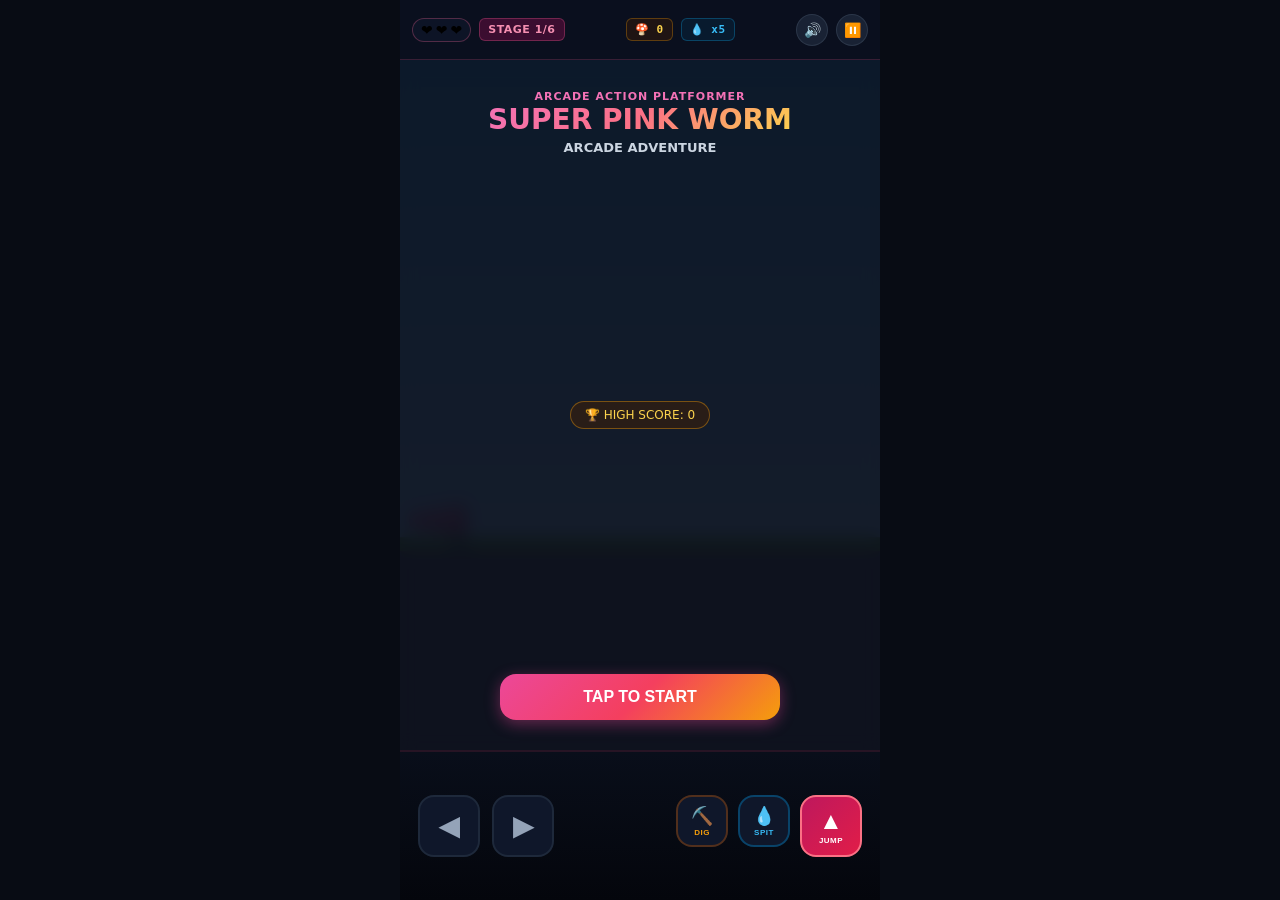
<file: public/super-pink-worm-standalone.html>
<!DOCTYPE html>
<html lang="en">
<head>
  <meta charset="UTF-8">
  <meta name="viewport" content="width=device-width, initial-scale=1.0, maximum-scale=1.0, user-scalable=no, viewport-fit=cover">
  <meta name="apple-mobile-web-app-capable" content="yes">
  <meta name="apple-mobile-web-app-status-bar-style" content="black-translucent">
  <title>Super Pink Worm Arcade</title>
  <style>
    * {
      box-sizing: border-box;
      margin: 0;
      padding: 0;
      user-select: none;
      -webkit-user-select: none;
      -webkit-touch-callout: none;
      -webkit-tap-highlight-color: transparent;
    }
    html, body {
      width: 100%;
      height: 100%;
      overflow: hidden;
      background-color: #080c14;
      font-family: system-ui, -apple-system, BlinkMacSystemFont, "Segoe UI", Roboto, sans-serif;
      touch-action: none;
    }
    #game-container {
      width: 100%;
      height: 100%;
      max-width: 480px;
      margin: 0 auto;
      display: flex;
      flex-direction: column;
      position: relative;
      background-color: #0f172a;
      overflow: hidden;
    }

    /* ZONE 1: TOP HUD */
    #top-hud {
      height: 60px;
      background: rgba(10, 15, 29, 0.9);
      backdrop-filter: blur(8px);
      border-bottom: 1px solid rgba(240, 98, 146, 0.2);
      display: flex;
      align-items: center;
      justify-content: space-between;
      padding: 0 12px;
      z-index: 20;
    }
    .hud-group {
      display: flex;
      align-items: center;
      gap: 8px;
    }
    .hearts-box {
      display: flex;
      gap: 3px;
      background: rgba(15, 23, 42, 0.8);
      padding: 4px 8px;
      border-radius: 9999px;
      border: 1px solid rgba(240, 98, 146, 0.3);
    }
    .heart-icon {
      font-size: 14px;
      line-height: 1;
    }
    .badge {
      font-size: 11px;
      font-weight: 700;
      padding: 4px 8px;
      border-radius: 6px;
      letter-spacing: 0.5px;
    }
    .stage-badge {
      background: rgba(136, 14, 79, 0.4);
      color: #f48fb1;
      border: 1px solid rgba(240, 98, 146, 0.3);
    }
    .score-badge {
      background: rgba(66, 32, 6, 0.4);
      color: #fcd34d;
      border: 1px solid rgba(245, 158, 11, 0.3);
      font-family: monospace;
    }
    .water-badge {
      background: rgba(8, 47, 73, 0.4);
      color: #38bdf8;
      border: 1px solid rgba(14, 165, 233, 0.3);
      font-family: monospace;
    }
    .hud-btn {
      width: 32px;
      height: 32px;
      border-radius: 50%;
      background: rgba(30, 41, 59, 0.8);
      border: 1px solid rgba(71, 85, 105, 0.4);
      color: #cbd5e1;
      display: flex;
      align-items: center;
      justify-content: center;
      cursor: pointer;
      font-size: 14px;
    }

    /* BOSS HEALTH BAR */
    #boss-bar-wrap {
      display: none;
      position: absolute;
      top: 60px;
      left: 0;
      right: 0;
      background: rgba(127, 29, 29, 0.95);
      border-bottom: 2px solid #ef4444;
      padding: 6px 14px;
      z-index: 25;
      box-shadow: 0 4px 12px rgba(220, 38, 38, 0.4);
    }
    .boss-bar-info {
      display: flex;
      justify-content: space-between;
      color: #fee2e2;
      font-size: 11px;
      font-weight: 800;
      margin-bottom: 4px;
    }
    .boss-bar-track {
      width: 100%;
      height: 10px;
      background: rgba(0, 0, 0, 0.7);
      border-radius: 9999px;
      overflow: hidden;
      border: 1px solid rgba(239, 68, 68, 0.5);
    }
    #boss-bar-fill {
      width: 100%;
      height: 100%;
      background: linear-gradient(90deg, #dc2626, #f43f5e, #fbbf24);
      transition: width 0.25s ease;
    }

    /* BURROW OXYGEN GAUGE */
    #air-gauge {
      display: none;
      position: absolute;
      top: 70px;
      right: 12px;
      background: rgba(66, 32, 6, 0.9);
      border: 1px solid #f59e0b;
      padding: 4px 10px;
      border-radius: 9999px;
      font-size: 11px;
      font-weight: 700;
      color: #fef3c7;
      z-index: 24;
      align-items: center;
      gap: 6px;
    }

    /* ZONE 2: CANVAS ZONE */
    #canvas-container {
      flex: 1;
      width: 100%;
      position: relative;
      background: #182338;
      overflow: hidden;
    }
    #game-canvas {
      width: 100%;
      height: 100%;
      display: block;
      image-rendering: pixelated;
      image-rendering: -moz-crisp-edges;
      image-rendering: crisp-edges;
    }

    /* OVERLAYS */
    .overlay-screen {
      position: absolute;
      inset: 0;
      background: rgba(10, 15, 29, 0.94);
      backdrop-filter: blur(8px);
      display: flex;
      flex-direction: column;
      align-items: center;
      justify-content: space-between;
      padding: 20px;
      z-index: 30;
      text-align: center;
      color: #fff;
      overflow-y: auto;
    }
    .title-h1 {
      font-size: 28px;
      font-weight: 900;
      background: linear-gradient(135deg, #f472b6, #fb7185, #fcd34d);
      -webkit-background-clip: text;
      -webkit-text-fill-color: transparent;
      margin-bottom: 4px;
    }
    .btn-primary {
      width: 100%;
      max-width: 280px;
      padding: 14px;
      border-radius: 16px;
      border: none;
      background: linear-gradient(135deg, #ec4899, #f43f5e, #f59e0b);
      color: #fff;
      font-size: 16px;
      font-weight: 800;
      cursor: pointer;
      box-shadow: 0 4px 15px rgba(236, 72, 153, 0.4);
      transition: transform 0.1s;
    }
    .btn-primary:active {
      transform: scale(0.96);
    }
    .btn-secondary {
      width: 100%;
      max-width: 280px;
      padding: 10px;
      border-radius: 12px;
      background: rgba(30, 41, 59, 0.8);
      border: 1px solid rgba(71, 85, 105, 0.5);
      color: #cbd5e1;
      font-size: 13px;
      font-weight: 600;
      cursor: pointer;
      margin-top: 8px;
    }
    .intel-card {
      width: 100%;
      max-width: 340px;
      background: rgba(15, 23, 42, 0.9);
      border: 1px solid rgba(244, 114, 182, 0.3);
      border-radius: 16px;
      padding: 14px;
      text-align: left;
    }
    .enemy-guide-row {
      display: flex;
      gap: 10px;
      margin-top: 8px;
      background: rgba(0, 0, 0, 0.4);
      padding: 8px;
      border-radius: 10px;
      align-items: center;
    }

    /* ZONE 3: BOTTOM GAMEPAD */
    #bottom-gamepad {
      height: 150px;
      background: linear-gradient(180deg, #090e1a, #04060c);
      border-top: 2px solid #271424;
      display: flex;
      align-items: center;
      justify-content: space-between;
      padding: 12px 18px;
      z-index: 20;
    }
    .dpad-side {
      display: flex;
      gap: 12px;
    }
    .action-side {
      display: flex;
      gap: 10px;
    }
    .pad-btn {
      border-radius: 16px;
      display: flex;
      flex-direction: column;
      align-items: center;
      justify-content: center;
      cursor: pointer;
      font-weight: 800;
      transition: transform 0.08s, background-color 0.08s;
      outline: none;
    }
    .dir-btn {
      width: 62px;
      height: 62px;
      background: #0f172a;
      border: 2px solid #1e293b;
      color: #94a3b8;
      font-size: 26px;
    }
    .dir-btn.active {
      background: #db2777;
      border-color: #f472b6;
      color: #fff;
      transform: scale(0.92);
      box-shadow: 0 0 12px rgba(219, 39, 119, 0.6);
    }
    .act-small {
      width: 52px;
      height: 52px;
      font-size: 18px;
    }
    .act-dig {
      background: #0f172a;
      border: 2px solid rgba(180, 83, 9, 0.4);
      color: #f59e0b;
    }
    .act-dig.active {
      background: #b45309;
      border-color: #fbbf24;
      color: #fff;
      transform: scale(0.92);
      box-shadow: 0 0 12px rgba(245, 158, 11, 0.6);
    }
    .act-spit {
      background: #0f172a;
      border: 2px solid rgba(2, 132, 199, 0.4);
      color: #38bdf8;
    }
    .act-spit.active {
      background: #0284c7;
      border-color: #38bdf8;
      color: #fff;
      transform: scale(0.92);
      box-shadow: 0 0 12px rgba(2, 132, 199, 0.6);
    }
    .act-jump {
      width: 62px;
      height: 62px;
      background: linear-gradient(135deg, #be185d, #e11d48);
      border: 2px solid #fb7185;
      color: #fff;
      font-size: 24px;
    }
    .act-jump.active {
      background: #f43f5e;
      transform: scale(0.92);
      box-shadow: 0 0 16px rgba(244, 63, 94, 0.8);
    }
    .btn-label {
      font-size: 8px;
      margin-top: 1px;
      letter-spacing: 0.5px;
    }
  </style>
</head>
<body>
  <div id="game-container">
    <header id="top-hud">
      <div class="hud-group">
        <div class="hearts-box">
          <span class="heart-icon" id="h1">❤️</span>
          <span class="heart-icon" id="h2">❤️</span>
          <span class="heart-icon" id="h3">❤️</span>
        </div>
        <div class="badge stage-badge" id="hud-stage">STAGE 1/6</div>
        <div class="badge" id="hud-combo" style="display:none; background:#f59e0b; color:#0f172a; font-weight:900;">x2</div>
      </div>

      <div class="hud-group">
        <div class="badge score-badge" id="hud-score">🍄 0</div>
        <div class="badge water-badge" id="hud-ammo">💧 x5</div>
      </div>

      <div class="hud-group">
        <button class="hud-btn" id="btn-sound" title="Toggle Sound">🔊</button>
        <button class="hud-btn" id="btn-pause" title="Pause">⏸️</button>
      </div>
    </header>

    <div id="boss-bar-wrap">
      <div class="boss-bar-info">
        <span id="boss-bar-name">⚠️ BOSS: ARMORED BEETLE</span>
        <span id="boss-bar-hp" style="color: #fef08a; font-family: monospace;">HP: 4 / 4</span>
      </div>
      <div class="boss-bar-track">
        <div id="boss-bar-fill"></div>
      </div>
    </div>

    <div id="air-gauge">
      <span>🫧</span>
      <span id="air-text">AIR: 100%</span>
    </div>

    <div id="canvas-container">
      <canvas id="game-canvas"></canvas>

      <div class="overlay-screen" id="screen-title">
        <div style="margin-top: 10px;">
          <div style="font-size: 11px; color: #f472b6; font-weight: 800; letter-spacing: 1px;">ARCADE ACTION PLATFORMER</div>
          <h1 class="title-h1">SUPER PINK WORM</h1>
          <div style="font-size: 13px; color: #cbd5e1; font-weight: 600;">ARCADE ADVENTURE</div>
        </div>

        <div style="font-size: 12px; color: #fcd34d; background: rgba(66,32,6,0.5); padding: 6px 14px; border-radius: 9999px; border: 1px solid rgba(245,158,11,0.4);" id="title-high-score">
          🏆 HIGH SCORE: 0
        </div>

        <div style="width: 100%; max-width: 280px; margin-bottom: 10px;">
          <button class="btn-primary" id="btn-start-game">TAP TO START</button>
        </div>
      </div>

      <div class="overlay-screen" id="screen-intermission" style="display: none;">
        <div style="margin-top: 10px;">
          <div style="font-size: 11px; color: #f472b6; font-weight: 800; letter-spacing: 1px;">GET READY!</div>
          <h2 style="font-size: 22px; font-weight: 900;" id="inter-stage-title">Stage 1: Grass Plains</h2>
          <div style="font-size: 11px; color: #94a3b8; margin-top: 2px;" id="inter-stage-sub">The Meadow Boundary</div>
        </div>

        <div class="intel-card" id="enemy-instructions-box">
          <div style="font-size: 11px; color: #f472b6; font-weight: 800; margin-bottom: 4px;">HOW TO DEFEAT ENEMIES:</div>
          <div id="enemy-guides-list"></div>
        </div>

        <div style="width: 100%; max-width: 280px; margin-bottom: 10px;">
          <button class="btn-primary" id="btn-start-stage">START STAGE</button>
        </div>
      </div>

      <div class="overlay-screen" id="screen-gameover" style="display: none;">
        <div style="margin-top: 20px;">
          <h1 style="font-size: 32px; font-weight: 900; color: #ef4444;">GAME OVER</h1>
          <div style="font-size: 12px; color: #94a3b8; margin-top: 4px;">All hearts were lost!</div>
        </div>

        <div class="intel-card" style="text-align: center;">
          <div style="font-size: 13px; color: #94a3b8; margin-bottom: 6px;">FINAL SCORE</div>
          <div style="font-size: 24px; font-weight: 900; color: #fcd34d; font-family: monospace;" id="go-score">0</div>
        </div>

        <div style="width: 100%; max-width: 280px; margin-bottom: 10px;">
          <button class="btn-primary" id="btn-retry-stage">RETRY STAGE</button>
          <button class="btn-secondary" id="btn-restart-all">RESTART FROM STAGE 1</button>
        </div>
      </div>

      <div class="overlay-screen" id="screen-victory" style="display: none;">
        <div style="margin-top: 15px;">
          <div style="font-size: 11px; color: #fbbf24; font-weight: 800; letter-spacing: 1px;">STAGE 6 CLEARED!</div>
          <h1 class="title-h1">VICTORY CHAMPION!</h1>
          <div style="font-size: 12px; color: #cbd5e1; margin-top: 4px;">Giant Golden Mushroom Claimed!</div>
        </div>

        <div class="intel-card" style="text-align: center;">
          <div style="font-size: 24px; margin-bottom: 6px;">⭐⭐⭐</div>
          <div style="font-size: 12px; color: #94a3b8;">FINAL SCORE: <strong style="color: #fcd34d; font-family: monospace;" id="vic-score">0</strong></div>
        </div>

        <div style="font-size: 12px; color: #cbd5e1; padding: 6px 0;">
          <strong style="color: #f472b6;">Created with Love by Yaakov Hameiri</strong>
        </div>

        <div style="width: 100%; max-width: 280px; margin-bottom: 10px;">
          <button class="btn-primary" id="btn-victory-restart">PLAY AGAIN</button>
        </div>
      </div>
    </div>

    <footer id="bottom-gamepad">
      <div class="dpad-side">
        <button class="pad-btn dir-btn" id="pad-left" aria-label="Left">◀</button>
        <button class="pad-btn dir-btn" id="pad-right" aria-label="Right">▶</button>
      </div>

      <div class="action-side">
        <button class="pad-btn act-small act-dig" id="pad-dig" aria-label="Dig">
          <span>⛏️</span>
          <span class="btn-label">DIG</span>
        </button>
        <button class="pad-btn act-small act-spit" id="pad-spit" aria-label="Spit">
          <span>💧</span>
          <span class="btn-label">SPIT</span>
        </button>
        <button class="pad-btn act-jump" id="pad-jump" aria-label="Jump">
          <span>▲</span>
          <span class="btn-label">JUMP</span>
        </button>
      </div>
    </footer>
  </div>

  <script>
    class SoundFX {
      constructor() {
        this.ctx = null;
        this.muted = false;
      }
      init() {
        if (!this.ctx) {
          const AudioContext = window.AudioContext || window.webkitAudioContext;
          if (AudioContext) this.ctx = new AudioContext();
        }
        if (this.ctx && this.ctx.state === 'suspended') this.ctx.resume();
      }
      playTone(freq, type, duration, gainVal = 0.15, freqGlide) {
        if (this.muted) return;
        this.init();
        if (!this.ctx) return;
        try {
          const osc = this.ctx.createOscillator();
          const gain = this.ctx.createGain();
          osc.type = type;
          osc.frequency.setValueAtTime(freq, this.ctx.currentTime);
          if (freqGlide !== undefined) {
            osc.frequency.exponentialRampToValueAtTime(Math.max(10, freqGlide), this.ctx.currentTime + duration);
          }
          gain.gain.setValueAtTime(gainVal, this.ctx.currentTime);
          gain.gain.exponentialRampToValueAtTime(0.001, this.ctx.currentTime + duration);
          osc.connect(gain);
          gain.connect(this.ctx.destination);
          osc.start();
          osc.stop(this.ctx.currentTime + duration);
        } catch(e){}
      }
      jump() { this.playTone(220, 'sine', 0.2, 0.18, 560); }
      land() { this.playTone(130, 'triangle', 0.08, 0.12, 60); }
      dig() { this.playTone(180, 'triangle', 0.18, 0.2, 70); }
      spit() { this.playTone(800, 'sine', 0.12, 0.2, 300); }
      ambush() { this.playTone(160, 'sawtooth', 0.3, 0.35, 40); }
      combo(mult) {
        const base = 440 * Math.pow(1.15, Math.min(8, mult));
        this.playTone(base, 'triangle', 0.12, 0.2, base * 1.3);
      }
      pickup() {
        this.playTone(523, 'triangle', 0.08, 0.15);
        setTimeout(() => this.playTone(659, 'triangle', 0.08, 0.15), 60);
        setTimeout(() => this.playTone(783, 'triangle', 0.14, 0.18), 120);
      }
      hurt() { this.playTone(180, 'sawtooth', 0.22, 0.25, 60); }
      bossHit() { this.playTone(280, 'sawtooth', 0.18, 0.22, 90); }
      stageClear() {
        [523, 659, 783, 1046].forEach((f, i) => {
          setTimeout(() => this.playTone(f, 'triangle', 0.25, 0.2), i * 120);
        });
      }
    }
    const sfx = new SoundFX();

    const STAGES = [
      {
        id: 1, name: "Stage 1: Grass Plains", sub: "The Meadow Boundary",
        boss: "Armored Giant Beetle", hp: 4, width: 2400, weather: 'sunny', vx: 1.5,
        guides: [
          { icon: '🐜', name: 'Red Ants', tip: 'Vulnerable to Water Spit, stomping jumps, or Pop-up Ambushes from beneath.' },
          { icon: '🪲', name: 'Armored Beetle (Boss)', tip: 'FRONT IMMUNE! Spits bounce off front armor. Burrow underground and Pop-up beneath it 4 times!' }
        ]
      },
      {
        id: 2, name: "Stage 2: Tree Canopy", sub: "High Branches & Leaves",
        boss: "Giant Wasp", hp: 5, width: 2600, weather: 'sunny', vx: 2.7,
        guides: [
          { icon: '🐛', name: 'Caterpillars', tip: 'Crawl along tree branches. Stomp or spit water to defeat.' },
          { icon: '🐝', name: 'Giant Wasp (Boss)', tip: 'Flies high overhead! Shoot down with 5 Water Spits or high branch leaps.' }
        ]
      },
      {
        id: 3, name: "Stage 3: Sand Tunnels", sub: "Subterranean Warrens",
        boss: "The Garden Mole", hp: 5, width: 2600, weather: 'vignette', vx: 2.2,
        guides: [
          { icon: '🪨', name: 'Tunnel Beetles', tip: 'Patrol underground. Ambush from beneath to crack their shell.' },
          { icon: '🐾', name: 'The Garden Mole (Boss)', tip: 'Burrows underground! Watch the dirt ripples and strike right as it breaches!' }
        ]
      },
      {
        id: 4, name: "Stage 4: Prickly Bushes", sub: "Thorn Thicket & Webs",
        boss: "Giant Spider", hp: 6, width: 2700, weather: 'sunset_rain', vx: 1.85,
        guides: [
          { icon: '🦅', name: 'Diving Birds', tip: 'Swoop from air. Shoot with water spit or burrow underground to evade.' },
          { icon: '🕷️', name: 'Giant Spider (Boss)', tip: 'Descends on silk cords and shoots web traps! Ambush when it lowers.' }
        ]
      },
      {
        id: 5, name: "Stage 5: Pest Control", sub: "High-Speed Swarm Arena",
        boss: "Hungry Crow", hp: 6, width: 2800, weather: 'sunset_rain', vx: 3.65,
        guides: [
          { icon: '⚡', name: 'Fast Swarms', tip: 'High speed patrol. Defeat rapidly to build combo score multipliers!' },
          { icon: '🦅', name: 'Hungry Crow (Boss)', tip: 'Dives with lethal speed! Burrow into soil to evade, then Pop-up Ambush when perched!' }
        ]
      },
      {
        id: 6, name: "Stage 6: Grand Maze", sub: "The Ultimate Arboretum",
        boss: "Dual-Phase Mecha-Beetle", hp: 8, width: 3000, weather: 'dark_maze', vx: 2.7,
        guides: [
          { icon: '🛡️', name: 'Phase 1 Tank', tip: 'Ground armored tank. Pop-up ambush from below to shatter armor!' },
          { icon: '🤖', name: 'Phase 2 Flight', tip: 'Jet wings ignite! Fires aerial plasma. Use water spits & canopy leaps!' }
        ]
      }
    ];

    const canvas = document.getElementById('game-canvas');
    const ctx = canvas.getContext('2d');
    let screen = 'TITLE';
    let stageIdx = 0;
    let score = 0;
    let highScore = 0;
    let combo = 0;
    let comboTimer = 0;
    try { highScore = parseInt(localStorage.getItem('worm_hs')) || 0; } catch(e){}

    const player = {
      x: 100, y: 400, vx: 0, vy: 0, facing: 1, isGrounded: false, isBurrowed: false,
      hp: 3, ammo: 5, oxygen: 100, invuln: 0,
      squashX: 1, squashY: 1, coyoteTimer: 0, jumpBufferTimer: 0, wasGrounded: true,
      segments: Array.from({length: 8}, (_, i) => ({x: 100 - i*11, y: 400, r: Math.max(7, 14 - i*0.9)})),
      anim: 0
    };

    let cameraX = 0;
    let screenShake = 0;
    let bossWarningTimer = 0;
    let boss = { x: 2000, y: 390, vx: 2, hp: 4, maxHp: 4, active: false, defeated: false, name: '' };
    let projectiles = [];
    let particles = [];
    let collectibles = [];
    let enemies = [];
    let keys = { left: false, right: false, up: false, down: false, spit: false };

    // RESET INPUTS EXPLICITLY (CRITICAL FIX FOR STUCK MOVEMENT)
    function resetInputStates() {
      keys.left = false;
      keys.right = false;
      keys.up = false;
      keys.down = false;
      keys.spit = false;
      player.vx = 0;
      player.vy = 0;
      player.coyoteTimer = 0;
      player.jumpBufferTimer = 0;
      document.querySelectorAll('.pad-btn').forEach(btn => btn.classList.remove('active'));
    }

    function resizeCanvas() {
      const container = document.getElementById('canvas-container');
      const w = container.clientWidth;
      const h = container.clientHeight;
      const dpr = Math.min(window.devicePixelRatio || 1, 2.5);
      canvas.width = Math.round(w * dpr);
      canvas.height = Math.round(h * dpr);
      ctx.resetTransform?.();
      ctx.scale(dpr * (w / 800), dpr * (h / 600));
    }
    window.addEventListener('resize', resizeCanvas);
    resizeCanvas();

    document.addEventListener('visibilitychange', () => {
      if (document.hidden && screen === 'PLAYING') {
        screen = 'PAUSED';
        resetInputStates();
      }
    });
    window.addEventListener('blur', resetInputStates);

    function loadStage(idx) {
      stageIdx = idx;
      const cfg = STAGES[stageIdx % STAGES.length];
      player.x = 100;
      player.y = 400;
      player.vx = 0;
      player.vy = 0;
      player.isBurrowed = false;
      player.oxygen = 100;
      player.squashX = 1;
      player.squashY = 1;
      cameraX = 0;
      bossWarningTimer = 0;

      resetInputStates();

      for (let i = 0; i < player.segments.length; i++) {
        player.segments[i].x = player.x - i * 11;
        player.segments[i].y = player.y;
      }

      boss = {
        x: cfg.width - 400,
        y: 390,
        vx: cfg.vx,
        hp: cfg.hp,
        maxHp: cfg.hp,
        active: false,
        defeated: false,
        name: cfg.boss,
        phase: 1
      };

      projectiles = [];
      particles = [];

      collectibles = [];
      for (let x = 300; x < cfg.width - 500; x += 220) {
        collectibles.push({ x, y: 395, type: (x % 440 === 0 ? 'water' : 'yellow'), collected: false, wobble: 0 });
      }
      collectibles.push({ x: cfg.width - 80, y: 380, type: 'golden', collected: false, wobble: 0 });

      enemies = [];
      for (let x = 450; x < cfg.width - 600; x += 320) {
        enemies.push({ x, y: 410, vx: 1.2, width: 28, height: 20, isAlive: true, minX: x - 100, maxX: x + 100 });
      }

      updateHUD();
    }

    function updateHUD() {
      document.getElementById('h1').style.opacity = player.hp >= 1 ? '1' : '0.2';
      document.getElementById('h2').style.opacity = player.hp >= 2 ? '1' : '0.2';
      document.getElementById('h3').style.opacity = player.hp >= 3 ? '1' : '0.2';
      document.getElementById('hud-stage').innerText = `STAGE ${stageIdx + 1}/6`;
      document.getElementById('hud-score').innerText = `🍄 ${score.toLocaleString()}`;
      document.getElementById('hud-ammo').innerText = `💧 x${player.ammo}`;
      document.getElementById('title-high-score').innerText = `🏆 HIGH SCORE: ${highScore.toLocaleString()}`;

      const comboEl = document.getElementById('hud-combo');
      if (combo >= 2) {
        comboEl.style.display = 'block';
        comboEl.innerText = `x${Math.min(4, combo)}`;
      } else {
        comboEl.style.display = 'none';
      }

      const airEl = document.getElementById('air-gauge');
      if (player.isBurrowed) {
        airEl.style.display = 'flex';
        document.getElementById('air-text').innerText = `AIR: ${Math.round(player.oxygen)}%`;
      } else {
        airEl.style.display = 'none';
      }

      const bossBar = document.getElementById('boss-bar-wrap');
      if (boss.active && !boss.defeated) {
        bossBar.style.display = 'block';
        document.getElementById('boss-bar-name').innerText = `⚠️ BOSS: ${boss.name.toUpperCase()}`;
        document.getElementById('boss-bar-hp').innerText = `HP: ${boss.hp} / ${boss.maxHp}`;
        document.getElementById('boss-bar-fill').style.width = `${Math.max(0, (boss.hp / boss.maxHp) * 100)}%`;
      } else {
        bossBar.style.display = 'none';
      }
    }

    function triggerJumpOrAmbush() {
      player.jumpBufferTimer = 6;

      if (player.isBurrowed) {
        player.isBurrowed = false;
        player.vy = -14.5;
        player.isGrounded = false;
        player.squashX = 0.8;
        player.squashY = 1.35;
        sfx.ambush();
        screenShake = 12;

        for (let i = 0; i < 20; i++) {
          particles.push({
            x: player.x + (Math.random()-0.5)*20, y: 420,
            vx: (Math.random()-0.5)*8, vy: -Math.random()*8 - 3,
            color: '#a1887f', size: 4, alpha: 1, decay: 0.03
          });
        }

        for (const e of enemies) {
          if (e.isAlive && Math.hypot(e.x - player.x, e.y - player.y) < 75) {
            e.isAlive = false;
            combo++;
            comboTimer = 150;
            score += 250 * Math.min(4, combo);
            sfx.bossHit();
            if (combo >= 2) sfx.combo(combo);
          }
        }
        if (boss.active && !boss.defeated && Math.hypot(boss.x - player.x, boss.y - player.y) < 90) {
          boss.hp -= 2;
          sfx.bossHit();
          screenShake = 10;
          score += 400;
          if (boss.hp <= 0) defeatBoss();
        }
        updateHUD();
        return;
      }

      const canJump = player.isGrounded || player.coyoteTimer > 0;
      if (canJump) {
        player.vy = -12;
        player.isGrounded = false;
        player.coyoteTimer = 0;
        player.jumpBufferTimer = 0;
        player.squashX = 0.82;
        player.squashY = 1.25;
        sfx.jump();
      }
    }

    function toggleBurrow() {
      if (player.isGrounded) {
        player.isBurrowed = !player.isBurrowed;
        sfx.dig();
        if (player.isBurrowed) {
          player.y = 455;
          player.squashX = 1.35;
          player.squashY = 0.75;
        }
        updateHUD();
      }
    }

    function triggerSpit() {
      if (player.isBurrowed || player.ammo <= 0) return;
      player.ammo--;
      sfx.spit();
      projectiles.push({
        x: player.x + player.facing * 18,
        y: player.y - 4,
        vx: player.facing * 12,
        vy: -1.2,
        radius: 6,
        isPlayer: true
      });
      updateHUD();
    }

    function defeatBoss() {
      boss.hp = 0;
      boss.defeated = true;
      boss.active = false;
      score += 2000;
      sfx.stageClear();
      screenShake = 20;
      updateHUD();
    }

    function hurtPlayer() {
      if (player.invuln > 0) return;
      player.hp--;
      player.invuln = 70;
      screenShake = 14;
      sfx.hurt();
      if (player.hp <= 0) {
        player.hp = 0;
        showScreen('GAMEOVER');
      }
      updateHUD();
    }

    function showScreen(sc) {
      screen = sc;
      resetInputStates();
      document.getElementById('screen-title').style.display = sc === 'TITLE' ? 'flex' : 'none';
      document.getElementById('screen-intermission').style.display = sc === 'INTERMISSION' ? 'flex' : 'none';
      document.getElementById('screen-gameover').style.display = sc === 'GAMEOVER' ? 'flex' : 'none';
      document.getElementById('screen-victory').style.display = sc === 'VICTORY' ? 'flex' : 'none';

      if (sc === 'GAMEOVER') {
        document.getElementById('go-score').innerText = score.toLocaleString();
        if (score > highScore) {
          highScore = score;
          try { localStorage.setItem('worm_hs', highScore); } catch(e){}
        }
      }
      if (sc === 'VICTORY') {
        document.getElementById('vic-score').innerText = score.toLocaleString();
        if (score > highScore) {
          highScore = score;
          try { localStorage.setItem('worm_hs', highScore); } catch(e){}
        }
      }
      updateHUD();
    }

    function update() {
      if (screen !== 'PLAYING') return;

      if (screenShake > 0) screenShake *= 0.88;
      if (bossWarningTimer > 0) {
        bossWarningTimer--;
        if (bossWarningTimer > 45) screenShake = Math.max(screenShake, 12);
      }
      if (player.invuln > 0) player.invuln--;

      if (comboTimer > 0) {
        comboTimer--;
        if (comboTimer <= 0) {
          combo = 0;
          updateHUD();
        }
      }

      player.squashX += (1 - player.squashX) * 0.18;
      player.squashY += (1 - player.squashY) * 0.18;

      if (player.coyoteTimer > 0) player.coyoteTimer--;
      if (player.jumpBufferTimer > 0) player.jumpBufferTimer--;

      if (player.isBurrowed) {
        player.oxygen = Math.max(0, player.oxygen - 0.2);
        if (player.oxygen <= 0) {
          hurtPlayer();
          triggerJumpOrAmbush();
        }
        updateHUD();
      } else {
        player.oxygen = Math.min(100, player.oxygen + 1.5);
      }

      const lerp = player.isBurrowed ? 0.14 : 0.32;
      const spd = player.isBurrowed ? 3.0 : 4.0;
      let targetVx = 0;
      if (keys.left) { targetVx = -spd; player.facing = -1; }
      else if (keys.right) { targetVx = spd; player.facing = 1; }
      player.vx += (targetVx - player.vx) * lerp;
      player.x += player.vx;

      const wasGrounded = player.isGrounded;
      if (player.isBurrowed) {
        player.y = 455;
        player.vy = 0;
        player.isGrounded = true;
      } else {
        player.vy += 0.55;
        player.y += player.vy;
        if (player.y >= 418) {
          player.y = 418;
          player.vy = 0;
          player.isGrounded = true;
        } else {
          player.isGrounded = false;
        }
      }

      if (!wasGrounded && player.isGrounded) {
        player.squashX = 1.35;
        player.squashY = 0.72;
        sfx.land();
        if (player.jumpBufferTimer > 0) {
          triggerJumpOrAmbush();
        }
      } else if (wasGrounded && !player.isGrounded && player.vy >= 0) {
        player.coyoteTimer = 6;
      }

      // WORM TAIL LANDING & CRAWLING RESET
      player.anim += Math.abs(player.vx) * 0.15 + 0.05;
      player.segments[0].x = player.x;
      player.segments[0].y = player.y;

      const groundLineY = player.isBurrowed ? 455 : 418;

      for (let i = 1; i < player.segments.length; i++) {
        const prev = player.segments[i-1];
        const cur = player.segments[i];

        if (player.isGrounded) {
          const idealX = prev.x - player.facing * 11;
          cur.x += (idealX - cur.x) * 0.55;
          const idealY = Math.min(groundLineY, prev.y);
          cur.y += (idealY - cur.y) * 0.55;
        } else {
          const dx = cur.x - prev.x;
          const dy = cur.y - prev.y;
          const dist = Math.hypot(dx, dy);
          if (dist > 0.01) {
            cur.x = prev.x + (dx/dist)*11;
            cur.y = prev.y + (dy/dist)*11;
          }
        }
      }

      const targetCamX = player.x - 340;
      cameraX += (targetCamX - cameraX) * 0.1;
      if (cameraX < 0) cameraX = 0;
      const maxCamX = STAGES[stageIdx].width - 800;
      if (cameraX > maxCamX) cameraX = maxCamX;

      // Projectiles
      for (let i = projectiles.length - 1; i >= 0; i--) {
        const p = projectiles[i];
        p.x += p.vx;
        p.y += p.vy;
        if (p.y > 430 || p.x > cameraX + 850) {
          projectiles.splice(i, 1);
          continue;
        }
        if (boss.active && !boss.defeated && Math.hypot(boss.x - p.x, boss.y - p.y) < 35) {
          boss.hp--;
          sfx.bossHit();
          projectiles.splice(i, 1);
          if (boss.hp <= 0) defeatBoss();
          updateHUD();
          continue;
        }
      }

      if (player.x >= STAGES[stageIdx].width - 700 && !boss.active && !boss.defeated) {
        boss.active = true;
        bossWarningTimer = 60; // 1 second fast alert
        screenShake = 16;
        sfx.bossHit();
        updateHUD();
      }
      if (boss.active && !boss.defeated) {
        boss.x += boss.vx;
        if (boss.x < STAGES[stageIdx].width - 650) boss.vx = Math.abs(boss.vx);
        if (boss.x > STAGES[stageIdx].width - 150) boss.vx = -Math.abs(boss.vx);

        if (!player.isBurrowed && player.invuln <= 0) {
          const bLeft = boss.x - 30;
          const bRight = boss.x + 30;
          const bTop = boss.y - 24;
          const bBottom = boss.y + 24;
          const wLeft = player.x - 12;
          const wRight = player.x + 12;
          const wTop = player.y - 10;
          const wBottom = player.y + 10;
          const isHOverlap = wRight >= bLeft && wLeft <= bRight;

          // Stomp on boss from above
          if (player.vy >= 0 && isHOverlap && wBottom >= bTop - 8 && wBottom <= bTop + 20) {
            boss.hp--;
            player.vy = -12;
            player.squashX = 0.8;
            player.squashY = 1.3;
            sfx.bossHit();
            if (boss.hp <= 0) defeatBoss();
            updateHUD();
          }
          // Headbutt on Giant Spider / airborne boss from below
          else if ((stageIdx === 3 || stageIdx === 1 || stageIdx === 4) && player.vy < 0 && isHOverlap && wTop <= bBottom + 8 && wTop >= bBottom - 20) {
            boss.hp--;
            player.vy = 4.5;
            player.squashX = 1.4;
            player.squashY = 0.7;
            sfx.bossHit();
            if (boss.hp <= 0) defeatBoss();
            updateHUD();
          }
          else if (Math.hypot(boss.x - player.x, boss.y - player.y) < 45) {
            hurtPlayer();
          }
        }
      }

      // FULL VISUAL BOUNDING RECTANGLE ENEMY STOMP & HEADBUTT COLLISION
      for (const e of enemies) {
        if (!e.isAlive) continue;
        e.x += e.vx;
        if (e.x <= e.minX) e.vx = Math.abs(e.vx);
        if (e.x >= e.maxX) e.vx = -Math.abs(e.vx);

        if (!player.isBurrowed && player.invuln <= 0) {
          const enemyHalfW = e.width / 2;
          const enemyHalfH = e.height / 2;
          const enemyLeft = e.x - enemyHalfW;
          const enemyRight = e.x + enemyHalfW;
          const enemyTop = e.y - enemyHalfH;
          const enemyBottom = e.y + enemyHalfH;

          // Worm full body frame (head & contact segments)
          const wormRadius = 12;
          const wormLeft = player.x - wormRadius;
          const wormRight = player.x + wormRadius;
          const wormTop = player.y - 10;
          const wormBottom = player.y + 10;

          // 1. Horizontal Landing Coverage:
          const isHorizontalOverlap = wormRight >= enemyLeft && wormLeft <= enemyRight;

          // 2. Vertical Stomp Zone (from above):
          const isMovingDownwards = player.vy >= 0;
          const top40Boundary = enemyTop + e.height * 0.40;
          const isTouchingTop40Zone = wormBottom >= enemyTop - 6 &&
                                     wormBottom <= top40Boundary + Math.max(0, player.vy);

          if (isMovingDownwards && isHorizontalOverlap && isTouchingTop40Zone) {
            e.isAlive = false;
            player.vy = -11.0;
            player.squashX = 0.82;
            player.squashY = 1.28;
            combo++;
            comboTimer = 150;
            score += 200 * Math.min(4, combo);
            sfx.bossHit();
            if (combo >= 2) sfx.combo(combo);
            updateHUD();
            continue;
          }

          // 3. Bottom Headbutt Attack (For airborne/elevated enemies: birds & spiders):
          const isJumpingUpwards = player.vy < 0;
          const isHeadbuttableEnemy = e.type === 'bird' || e.type === 'spider';
          const bottom40Boundary = enemyBottom - e.height * 0.40;
          const isTouchingBottomZone = wormTop <= enemyBottom + 6 &&
                                      wormTop >= bottom40Boundary + Math.min(0, player.vy);

          if (isHeadbuttableEnemy && isJumpingUpwards && isHorizontalOverlap && isTouchingBottomZone) {
            e.isAlive = false;
            player.vy = 4.0;
            player.squashX = 1.35;
            player.squashY = 0.75;
            combo++;
            comboTimer = 150;
            score += 250 * Math.min(4, combo);
            sfx.bossHit();
            if (combo >= 2) sfx.combo(combo);
            updateHUD();
            continue;
          }

          // 4. Side/Body Collision:
          const isVerticalOverlap = wormBottom >= enemyTop && wormTop <= enemyBottom;
          if (isHorizontalOverlap && isVerticalOverlap) {
            hurtPlayer();
          }
        }
      }

      for (const c of collectibles) {
        if (c.collected) continue;
        if (Math.hypot(c.x - player.x, c.y - player.y) < 26) {
          c.collected = true;
          if (c.type === 'yellow') {
            score += 100;
            sfx.pickup();
          } else if (c.type === 'water') {
            player.ammo = Math.min(12, player.ammo + 3);
            sfx.pickup();
          } else if (c.type === 'golden') {
            score += 1000;
            sfx.stageClear();
            if (stageIdx >= 5) {
              showScreen('VICTORY');
            } else {
              stageIdx++;
              loadStage(stageIdx);
              showIntermission(stageIdx);
            }
          }
          updateHUD();
        }
      }

      for (let i = particles.length - 1; i >= 0; i--) {
        const pt = particles[i];
        pt.x += pt.vx;
        pt.y += pt.vy;
        pt.alpha -= pt.decay;
        if (pt.alpha <= 0) particles.splice(i, 1);
      }
    }

    // 2.5D VOLUMETRIC RENDERING & DYNAMIC SHADOWS
    function drawDropShadow(x, y, groundY, radius) {
      const height = Math.max(0, groundY - y);
      const scale = Math.max(0.25, 1 - height / 250);
      const alpha = Math.max(0.08, 0.42 * (1 - height / 300));
      ctx.fillStyle = `rgba(0, 0, 0, ${alpha})`;
      ctx.beginPath();
      ctx.ellipse(x, groundY, radius * scale, (radius * 0.35) * scale, 0, 0, Math.PI * 2);
      ctx.fill();
    }

    function render() {
      ctx.clearRect(0, 0, 800, 600);

      ctx.save();
      if (screenShake > 0) {
        ctx.translate((Math.random()-0.5)*screenShake, (Math.random()-0.5)*screenShake);
      }

      const skyGrad = ctx.createLinearGradient(0, 0, 0, 420);
      skyGrad.addColorStop(0, '#38bdf8');
      skyGrad.addColorStop(1, '#bae6fd');
      ctx.fillStyle = skyGrad;
      ctx.fillRect(0, 0, 800, 600);

      ctx.save();
      ctx.translate(-Math.round(cameraX), 0);

      ctx.fillStyle = '#5d4037';
      ctx.fillRect(0, 420, STAGES[stageIdx].width, 180);
      ctx.fillStyle = '#65a30d';
      ctx.fillRect(0, 415, STAGES[stageIdx].width, 12);

      // Collectibles with drop shadows
      for (const c of collectibles) {
        if (c.collected) continue;
        drawDropShadow(c.x, c.y, 422, c.type === 'golden' ? 22 : 10);
        if (c.type === 'yellow') {
          const shroomGrad = ctx.createRadialGradient(c.x - 3, c.y - 3, 2, c.x, c.y, 10);
          shroomGrad.addColorStop(0, '#fff59d');
          shroomGrad.addColorStop(0.5, '#fde047');
          shroomGrad.addColorStop(1, '#ca8a04');
          ctx.fillStyle = shroomGrad;
          ctx.beginPath(); ctx.arc(c.x, c.y, 10, Math.PI, 0); ctx.fill();
        } else if (c.type === 'water') {
          const wGrad = ctx.createRadialGradient(c.x - 2, c.y - 2, 1, c.x, c.y, 8);
          wGrad.addColorStop(0, '#e0f2fe');
          wGrad.addColorStop(0.5, '#38bdf8');
          wGrad.addColorStop(1, '#0369a1');
          ctx.fillStyle = wGrad;
          ctx.beginPath(); ctx.arc(c.x, c.y, 8, 0, Math.PI*2); ctx.fill();
        } else if (c.type === 'golden') {
          const gGrad = ctx.createRadialGradient(c.x - 5, c.y - 5, 3, c.x, c.y, 20);
          gGrad.addColorStop(0, '#fef08a');
          gGrad.addColorStop(0.5, '#fbbf24');
          gGrad.addColorStop(1, '#b45309');
          ctx.fillStyle = gGrad;
          ctx.beginPath(); ctx.arc(c.x, c.y, 20, Math.PI, 0); ctx.fill();
        }
      }

      // Enemies with 2.5D volumetric shading & shadows
      for (const e of enemies) {
        if (e.isAlive) {
          drawDropShadow(e.x, e.y, 422, 14);
          const antGrad = ctx.createRadialGradient(e.x - 3, e.y - 3, 2, e.x, e.y, 10);
          antGrad.addColorStop(0, '#f87171');
          antGrad.addColorStop(0.6, '#dc2626');
          antGrad.addColorStop(1, '#7f1d1d');
          ctx.fillStyle = antGrad;
          ctx.beginPath(); ctx.arc(e.x, e.y, 10, 0, Math.PI*2); ctx.fill();
        }
      }

      // Boss with 2.5D shading & shadow
      if (boss.active && !boss.defeated) {
        drawDropShadow(boss.x, boss.y, 422, 32);
        const bossGrad = ctx.createRadialGradient(boss.x - 6, boss.y - 6, 4, boss.x, boss.y, 28);
        bossGrad.addColorStop(0, '#4ade80');
        bossGrad.addColorStop(0.5, '#15803d');
        bossGrad.addColorStop(1, '#052e16');
        ctx.fillStyle = bossGrad;
        ctx.beginPath(); ctx.ellipse(boss.x, boss.y, 28, 20, 0, 0, Math.PI*2); ctx.fill();

        const armorGrad = ctx.createLinearGradient(boss.x + (boss.vx > 0 ? 10 : -20), boss.y, boss.x + (boss.vx > 0 ? 20 : -10), boss.y);
        armorGrad.addColorStop(0, '#cbd5e1');
        armorGrad.addColorStop(0.5, '#64748b');
        armorGrad.addColorStop(1, '#334155');
        ctx.fillStyle = armorGrad;
        ctx.fillRect(boss.x + (boss.vx > 0 ? 10 : -20), boss.y - 12, 10, 24);
      }

      // Projectiles
      ctx.fillStyle = '#38bdf8';
      for (const p of projectiles) {
        ctx.beginPath(); ctx.arc(p.x, p.y, p.radius, 0, Math.PI*2); ctx.fill();
      }

      // Player shadow
      if (!player.isBurrowed) {
        drawDropShadow(player.x, player.y, 422, 18);
      }

      // 2.5D Volumetric Pink Worm
      if (player.invuln % 4 < 2) {
        for (let i = player.segments.length - 1; i >= 0; i--) {
          const seg = player.segments[i];
          const segGrad = ctx.createRadialGradient(seg.x - seg.r*0.35, seg.y - seg.r*0.35, seg.r*0.1, seg.x, seg.y, seg.r*1.15);
          segGrad.addColorStop(0, '#ffb2dd');
          segGrad.addColorStop(0.5, i === 0 ? '#f43f5e' : '#fb7185');
          segGrad.addColorStop(1, '#881337');
          ctx.fillStyle = segGrad;
          ctx.beginPath();
          ctx.ellipse(seg.x, seg.y, seg.r * player.squashX, seg.r * player.squashY, 0, 0, Math.PI * 2);
          ctx.fill();
        }
        const head = player.segments[0];
        ctx.fillStyle = '#fff';
        ctx.beginPath(); ctx.arc(head.x + player.facing*5, head.y - 3, 4, 0, Math.PI*2); ctx.fill();
        ctx.fillStyle = '#000';
        ctx.beginPath(); ctx.arc(head.x + player.facing*6, head.y - 3, 2, 0, Math.PI*2); ctx.fill();
      }

      for (const pt of particles) {
        ctx.globalAlpha = pt.alpha;
        ctx.fillStyle = pt.color;
        ctx.fillRect(pt.x, pt.y, pt.size, pt.size);
      }
      ctx.globalAlpha = 1;

      ctx.restore(); // Restore world camera

      // PROMINENT BOSS HEALTH BAR ON CANVAS
      if (boss.active && !boss.defeated) {
        const barW = 500;
        const barH = 16;
        const barX = (800 - barW) / 2;
        const barY = 20;

        ctx.fillStyle = 'rgba(15, 23, 42, 0.9)';
        ctx.strokeStyle = '#ef4444';
        ctx.lineWidth = 2;
        ctx.beginPath();
        ctx.roundRect(barX - 8, barY - 12, barW + 16, barH + 24, 10);
        ctx.fill();
        ctx.stroke();

        ctx.font = 'bold 12px system-ui, sans-serif';
        ctx.fillStyle = '#fca5a5';
        ctx.textAlign = 'left';
        ctx.fillText(`⚠️ BOSS: ${boss.name.toUpperCase()}`, barX, barY - 2);

        ctx.fillStyle = '#fef08a';
        ctx.textAlign = 'right';
        ctx.fillText(`HP: ${boss.hp} / ${boss.maxHp}`, barX + barW, barY - 2);

        ctx.fillStyle = 'rgba(0, 0, 0, 0.8)';
        ctx.beginPath();
        ctx.roundRect(barX, barY + 3, barW, barH, 8);
        ctx.fill();

        const pct = Math.max(0, boss.hp / boss.maxHp);
        if (pct > 0) {
          const bGrad = ctx.createLinearGradient(barX, barY, barX + barW, barY + barH);
          bGrad.addColorStop(0, '#dc2626');
          bGrad.addColorStop(0.5, '#f43f5e');
          bGrad.addColorStop(1, '#f59e0b');
          ctx.fillStyle = bGrad;
          ctx.beginPath();
          ctx.roundRect(barX, barY + 3, barW * pct, barH, 8);
          ctx.fill();
        }
      }

      // COMPACT & FAST 1-SECOND RETRO PIXEL BOSS WARNING BANNER (Max 15-20% height, unobtrusive)
      if (bossWarningTimer > 0 && boss) {
        ctx.save();
        const timer = bossWarningTimer;
        const fade = timer < 10 ? timer / 10 : 1;

        // 2-flash high-contrast punchy strobe (frames 60-30 = flash 1, 30-10 = flash 2)
        const isFlashRed = (Math.floor(timer / 15) % 2 === 0);
        const bgColor = isFlashRed ? '#ef4444' : '#facc15';
        const textColor = isFlashRed ? '#ffffff' : '#000000';
        const borderColor = '#000000';

        // Compact dimensions: only 44px height (7.3% of 600px canvas height, safely above play area)
        const bannerW = Math.min(460, 800 * 0.88);
        const bannerH = 44;
        const bannerX = Math.floor((800 - bannerW) / 2);
        const bannerY = 56;

        ctx.globalAlpha = fade;

        // Pixel box shadow (4px 4px 0px #000)
        ctx.fillStyle = '#000000';
        ctx.fillRect(bannerX + 4, bannerY + 4, bannerW, bannerH);

        // Thick chunky 4px black pixel border
        ctx.fillStyle = borderColor;
        ctx.fillRect(bannerX, bannerY, bannerW, bannerH);

        // Flashing inner background
        ctx.fillStyle = bgColor;
        ctx.fillRect(bannerX + 4, bannerY + 4, bannerW - 8, bannerH - 8);

        // Pixelated Hazard Corners
        ctx.fillStyle = isFlashRed ? '#fde047' : '#b91c1c';
        ctx.fillRect(bannerX + 6, bannerY + 6, 8, 8);
        ctx.fillRect(bannerX + bannerW - 14, bannerY + 6, 8, 8);
        ctx.fillRect(bannerX + 6, bannerY + bannerH - 14, 8, 8);
        ctx.fillRect(bannerX + bannerW - 14, bannerY + bannerH - 14, 8, 8);

        // Sharp Retro Pixel Text
        ctx.font = 'bold 13px monospace';
        ctx.fillStyle = textColor;
        ctx.textAlign = 'center';
        ctx.textBaseline = 'middle';
        ctx.fillText(`! WARNING: ${boss.name.toUpperCase()} !`, 400, bannerY + bannerH / 2);

        ctx.restore();
      }

      ctx.restore(); // Restore screen shake
    }

    function loop() {
      update();
      render();
      requestAnimationFrame(loop);
    }
    requestAnimationFrame(loop);

    // MULTI-TOUCH HANDLER
    const touches = new Map();
    function bindMultiTouch(id, action, pressFn, releaseFn) {
      const el = document.getElementById(id);
      const onEnd = (e) => {
        e.preventDefault();
        for (let i = 0; i < e.changedTouches.length; i++) {
          touches.delete(e.changedTouches[i].identifier);
        }
        let still = false;
        for (const act of touches.values()) {
          if (act === action) { still = true; break; }
        }
        if (!still) {
          el.classList.remove('active');
          releaseFn();
        }
      };

      el.addEventListener('touchstart', (e) => {
        e.preventDefault();
        for (let i = 0; i < e.changedTouches.length; i++) {
          touches.set(e.changedTouches[i].identifier, action);
        }
        el.classList.add('active');
        pressFn();
      });
      el.addEventListener('touchend', onEnd);
      el.addEventListener('touchcancel', onEnd);
      el.addEventListener('mousedown', (e) => { e.preventDefault(); el.classList.add('active'); pressFn(); });
      el.addEventListener('mouseup', (e) => { e.preventDefault(); el.classList.remove('active'); releaseFn(); });
      el.addEventListener('mouseleave', (e) => { el.classList.remove('active'); releaseFn(); });
    }

    window.addEventListener('touchend', (e) => {
      if (e.touches && e.touches.length === 0) resetInputStates();
    }, { passive: true });
    window.addEventListener('touchcancel', () => resetInputStates(), { passive: true });
    window.addEventListener('mouseup', () => resetInputStates());

    bindMultiTouch('pad-left', 'left', () => keys.left = true, () => keys.left = false);
    bindMultiTouch('pad-right', 'right', () => keys.right = true, () => keys.right = false);
    bindMultiTouch('pad-dig', 'dig', () => toggleBurrow(), () => {});
    bindMultiTouch('pad-jump', 'jump', () => triggerJumpOrAmbush(), () => {});
    bindMultiTouch('pad-spit', 'spit', () => triggerSpit(), () => {});

    window.addEventListener('keydown', (e) => {
      if (e.code === 'ArrowLeft' || e.code === 'KeyA') keys.left = true;
      if (e.code === 'ArrowRight' || e.code === 'KeyD') keys.right = true;
      if (e.code === 'ArrowDown' || e.code === 'KeyS') toggleBurrow();
      if (e.code === 'ArrowUp' || e.code === 'KeyW' || e.code === 'Space') triggerJumpOrAmbush();
      if (e.code === 'KeyJ' || e.code === 'KeyF' || e.code === 'KeyZ') triggerSpit();
    });
    window.addEventListener('keyup', (e) => {
      if (e.code === 'ArrowLeft' || e.code === 'KeyA') keys.left = false;
      if (e.code === 'ArrowRight' || e.code === 'KeyD') keys.right = false;
    });

    function showIntermission(idx) {
      resetInputStates();
      const cfg = STAGES[idx % STAGES.length];
      document.getElementById('inter-stage-title').innerText = cfg.name;
      document.getElementById('inter-stage-sub').innerText = cfg.sub;
      const guidesEl = document.getElementById('enemy-guides-list');
      guidesEl.innerHTML = '';
      cfg.guides.forEach(g => {
        const row = document.createElement('div');
        row.className = 'enemy-guide-row';
        row.innerHTML = `<span style="font-size: 20px;">${g.icon}</span>
                         <div style="font-size: 11px;">
                           <div style="font-weight: 800; color: #fde047;">${g.name}</div>
                           <div style="color: #cbd5e1; margin-top: 1px;">${g.tip}</div>
                         </div>`;
        guidesEl.appendChild(row);
      });
      showScreen('INTERMISSION');
    }

    document.getElementById('btn-start-game').onclick = () => {
      resetInputStates();
      sfx.jump();
      loadStage(0);
      showIntermission(0);
    };

    document.getElementById('btn-start-stage').onclick = () => {
      resetInputStates();
      sfx.jump();
      showScreen('PLAYING');
      resetInputStates();
    };

    document.getElementById('btn-retry-stage').onclick = () => {
      resetInputStates();
      player.hp = 3;
      loadStage(stageIdx);
      showScreen('PLAYING');
    };

    document.getElementById('btn-restart-all').onclick = () => {
      resetInputStates();
      player.hp = 3;
      score = 0;
      loadStage(0);
      showScreen('TITLE');
    };

    document.getElementById('btn-victory-restart').onclick = () => {
      resetInputStates();
      player.hp = 3;
      score = 0;
      loadStage(0);
      showScreen('TITLE');
    };

    document.getElementById('btn-sound').onclick = () => {
      sfx.muted = !sfx.muted;
      document.getElementById('btn-sound').innerText = sfx.muted ? '🔇' : '🔊';
    };

    document.getElementById('btn-pause').onclick = () => {
      resetInputStates();
      if (screen === 'PLAYING') screen = 'PAUSED';
      else if (screen === 'PAUSED') screen = 'PLAYING';
    };
  </script>
</body>
</html>
</file>
